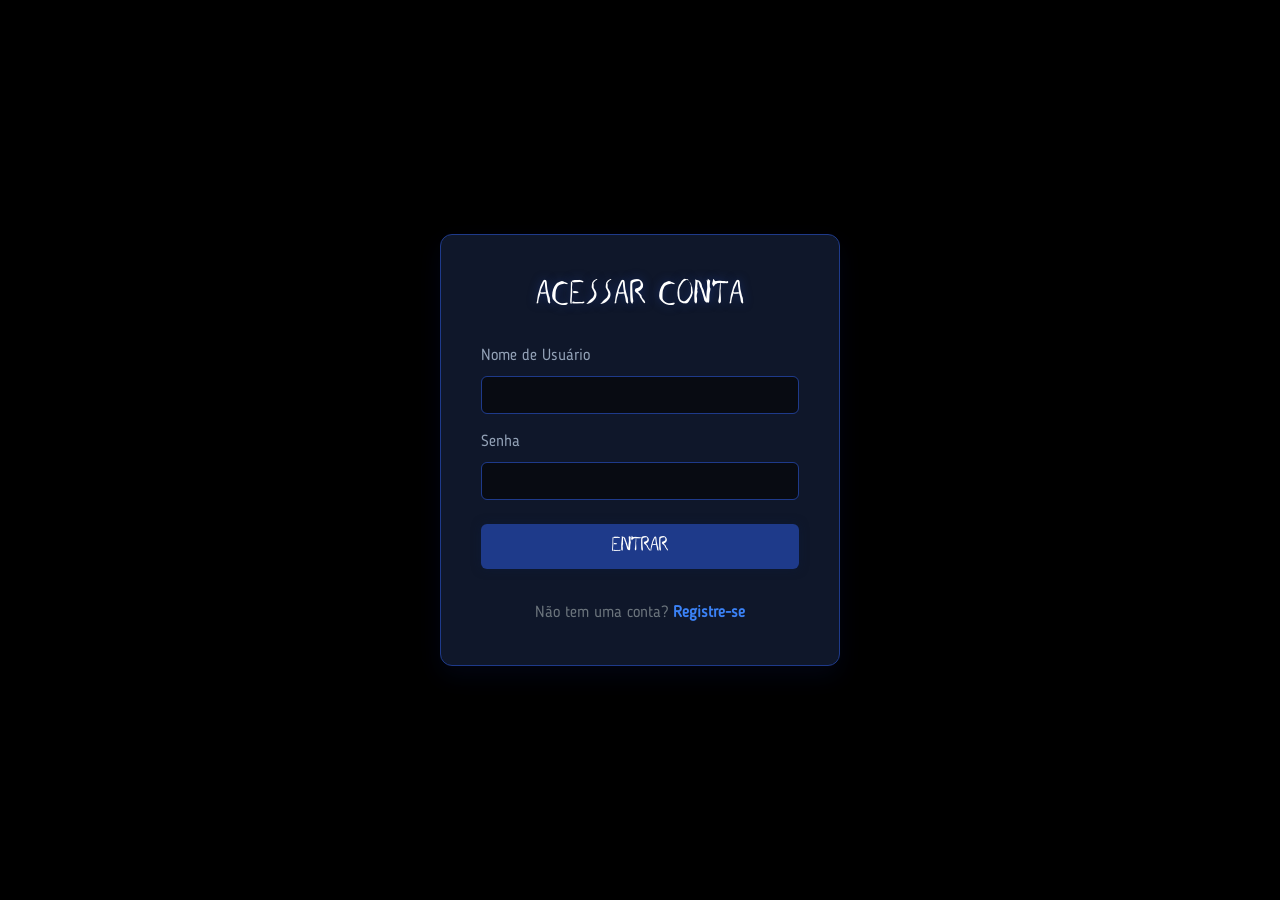
<file: src/main/resources/static/fichas.html>
<!DOCTYPE html>
<html lang="pt-BR" data-bs-theme="dark">
<head>
    <meta charset="UTF-8">
    <meta name="viewport" content="width=device-width, initial-scale=1.0">
    <title>PACTOS RPG - Meus Agentes</title>
    <link href="https://cdn.jsdelivr.net/npm/bootstrap@5.3.2/dist/css/bootstrap.min.css" rel="stylesheet">
    <style>
        /* 1. IMPORTAÇÃO DAS FONTES OFICIAIS (.otf) */
        @font-face {
            font-family: 'LeopoldMedium';
            src: url('fonts/Leopold.otf') format('opentype');
        }
        @font-face {
            font-family: 'BloggerSansRegular';
            src: url('fonts/BloggerSans.otf') format('opentype');
        }

        /* 2. TIPOGRAFIA E FUNDO BASE */
        body {
            background-color: #000000; /* Fundo levemente puxado pro azul ultra-escuro */
            color: #e0e0e0;
            font-family: 'BloggerSansRegular', sans-serif;
            margin: 0; padding: 0;
            overflow-x: hidden;
        }

        h1, h2, h3, h4, h5, h6, .fonte-leopold, .btn-blue, .ficha-name-new, .agentes-count {
            font-family: 'LeopoldMedium', sans-serif;
            letter-spacing
            : 1px;
        }

        /* 3. HEADER PRINCIPAL COM GRADIENTE AZUL FORTE */
        .pactos-header {
            display: flex; justify-content: space-between; align-items: center;
            padding: 15px 30px;
            /* NOVO GRADIENTE: De um Preto-Azulado para um Azul Intenso e Vibrante */
            background: linear-gradient(90deg, #020617 0%, #1e3a8a 100%);
            border-bottom: 1px solid #1b48ae; /* Borda agora é um azul mais vivo */
            box-shadow: 0 4px 25px rgba(29, 78, 216, 0.4); /* Brilho da header mais azulado */
            position: sticky; top: 0; z-index: 1000;
        }

        .header-left { display: flex; align-items: center; gap: 20px; z-index: 2;}

        /* O Botão Hambúrguer */
        .menu-btn {
            background: transparent; border: none; color: #0365da; /* Azul mais claro para destacar no fundo escuro */
            font-size: 2.2rem; cursor: pointer; transition: 0.3s;
        }
        .menu-btn:hover { color: #ffffff; transform: scale(1.1); text-shadow: 0 0 10px rgba(255,255,255,0.5); }

        /* Centraliza a logo no meio absoluto da tela */
        .pactos-logo {
            position: absolute;
            left: 50%;
            transform: translateX(-50%);
            z-index: 1;
        }

        .pactos-logo img {
            height: 130px; width: auto;
            filter: drop-shadow(0 0 10px rgba(96, 165, 250, 0.6)); /* Brilho azul mais forte na logo */
            mix-blend-mode: lighten; /* Mágica que remove o fundo preto do JPG */
        }

        /* Bolinha de Perfil na Header */
        .profile-pic-placeholder {
            width: 45px; height: 45px; background-color: #0f172a;
            border-radius: 50%; border: 2px solid #3b82f6;
            cursor: pointer; transition: 0.3s;
            box-shadow: 0 0 15px rgba(59, 130, 246, 0.5);
            display: flex; justify-content: center; align-items: center;
        }
        .profile-pic-placeholder:hover { border-color: #60a5fa; transform: scale(1.1); box-shadow: 0 0 20px rgba(96, 165, 250, 0.8); }

        /* 4. DESIGN DO MENU LATERAL (SIDEBAR COM GRADIENTE FORTE) */
        .sidebar {
            height: 100vh; width: 0; position: fixed; top: 0; left: 0;
            /* NOVO GRADIENTE NO MENU */
            background: linear-gradient(180deg, #020617 0%, #1e3a8a 100%);
            border-right: 1px solid #3b82f6;
            box-shadow: 5px 0 25px rgba(29, 78, 216, 0.4);
            overflow-x: hidden; transition: 0.4s cubic-bezier(0.175, 0.885, 0.32, 1.275);
            z-index: 1040; display: flex; flex-direction: column;
        }
        .sidebar-header { padding: 30px 20px; text-align: center; border-bottom: 1px solid rgba(59, 130, 246, 0.3); }
        .sidebar-header img { width: 140px; filter: drop-shadow(0 0 10px rgba(96, 165, 250, 0.6)); mix-blend-mode: lighten; }
        .sidebar-menu { list-style: none; padding: 20px 0; margin: 0; flex-grow: 1; }
        .sidebar-menu li a {
            padding: 15px 30px; text-decoration: none; font-size: 1.2rem;
            color: #dbeafe; display: block; transition: 0.3s;
            font-family: 'LeopoldMedium', sans-serif; text-transform: uppercase;
        }
        .sidebar-menu li a:hover { color: #ffffff; background-color: rgba(59, 130, 246, 0.2); border-left: 5px solid #60a5fa; text-shadow: 0 0 8px rgba(255,255,255,0.5); }
        .sidebar-menu li a.inativo { color: #64748b; cursor: default; }
        .sidebar-menu li a.inativo:hover { background-color: transparent; border-left: none; text-shadow: none;}
        .overlay {
            position: fixed; top: 0; left: 0; width: 100%; height: 100%;
            background: rgba(2, 6, 23, 0.85); backdrop-filter: blur(4px);
            z-index: 1030; display: none; opacity: 0; transition: opacity 0.4s;
        }
        .overlay.active { display: block; opacity: 1; }

        /* 5. ÁREA PRINCIPAL E CARTÕES */
        .pactos-main { padding: 40px 30px; max-width: 1400px; margin: 0 auto; }

        .action-bar { display: flex; justify-content: space-between; align-items: center; margin-bottom: 35px; }
        .agentes-count { font-size: 1.5rem; color: #bfdbfe; text-shadow: 0 0 8px rgba(59, 130, 246, 0.4); }

        .search-line {
            border: none; border-bottom: 2px solid #032660; background: transparent; color: white;
            border-radius: 0; padding: 8px 10px; width: 300px; outline: none; font-size: 1.1rem;
            transition: 0.3s;
        }
        .search-line:focus { border-color: #243957; box-shadow: 0 4px 15px rgba(96, 165, 250, 0.3); }

        .btn-blue {
            background-color: #1b48ae; color: white; border: none; font-size: 1.2rem;
            padding: 10px 25px; transition: 0.3s; border-radius: 6px; text-transform: uppercase;
            box-shadow: 0 0 10px rgba(11, 28, 62, 0.5);
        }
        .btn-blue:hover { background-color: #132750; color: white; transform: translateY(-3px); box-shadow: 0 8px 20px rgba(59, 130, 246, 0.6); }

        .fichas-grid { display: grid; grid-template-columns: repeat(auto-fill, minmax(280px, 1fr)); gap: 30px; }

        /* Design do Cartão de Ficha */
        .ficha-card {
            background-color: #0f172a; border: 1px solid #1e3a8a; border-radius: 12px;
            overflow: hidden; transition: 0.4s; position: relative;
            height: 320px; background-size: cover; background-position: center;
            display: flex; align-items: flex-end; padding: 20px;
            box-shadow: 0 10px 25px rgba(2, 6, 23, 0.8);
        }
        .ficha-card:hover { transform: translateY(-8px); border-color: #0b02a1; box-shadow: 0 15px 35px rgba(37, 99, 235, 0.5); }

        .ficha-info { transition: opacity 0.3s; width: 100%; pointer-events: none; z-index: 2; }
        .ficha-name-new { font-size: 2.2rem; color: white; margin-bottom: 4px; text-shadow: 2px 2px 8px rgba(0,0,0,0.9); }
        .ficha-sub-new { font-size: 1.1rem; color: #93c5fd; text-shadow: 1px 1px 5px rgba(0,0,0,0.9); font-weight: bold; }

        /* Overlay Escuro com os botões (Aparece no Hover) */
        .ficha-hover-overlay {
            position: absolute; top: 0; left: 0; width: 100%; height: 100%;
            background: rgba(2, 6, 23, 0.9); backdrop-filter: blur(5px);
            display: flex; flex-direction: column; justify-content: center; align-items: center; gap: 20px;
            opacity: 0; transition: opacity 0.3s; z-index: 3;
        }
        .ficha-card:hover .ficha-info { opacity: 0; }
        .ficha-card:hover .ficha-hover-overlay { opacity: 1; }

        .btn-overlay { width: 80%; font-family: 'LeopoldMedium'; font-size: 1.2rem; }

        /* Cartão de Criar Novo */
        .ficha-card.novo-card {
            background-image: none !important; background-color: #0f172a; border: 2px dashed #1e3a8a;
            cursor: pointer; color: #00408a; flex-direction: column; justify-content: center; align-items: center; gap: 15px;
        }
        .ficha-card.novo-card:hover { border-color: #0050af; color: #ffffff; background-color: #0e1b40; box-shadow: 0 0 20px rgba(37, 99, 235, 0.4); }
        .ficha-card.novo-card svg { width: 60px; height: 60px; transition: 0.3s; }
        .ficha-card.novo-card:hover svg { transform: scale(1.1); }
        .ficha-card.novo-card div { font-family: 'LeopoldMedium'; font-size: 1.4rem; text-transform: uppercase; }
    </style>
</head>
<body>

<div id="pactosSidebar" class="sidebar">
    <div class="sidebar-header">
        <img src="assets/PACTOS.png" alt="PACTOS RPG">
    </div>
    <ul class="sidebar-menu">
        <li><a href="home.html">INÍCIO</a></li>
        <li><a href="perfil.html">MEU PERFIL</a></li>
        <li><a href="fichas.html">AGENTES</a></li>
        <li><a href="#" class="inativo">CAMPANHAS (EM BREVE)</a></li>
    </ul>
    <div style="padding: 20px; border-top: 1px solid rgba(59, 130, 246, 0.3); margin-top: auto;">
        <button onclick="fazerLogout()" class="btn btn-outline-danger w-100" style="font-family: 'LeopoldMedium'; font-size: 1.2rem; border-width: 2px;">SAIR</button>
    </div>
</div>
<div id="menuOverlay" class="overlay" onclick="toggleMenu()"></div>

<header class="pactos-header">
    <div class="header-left">
        <button class="menu-btn" onclick="toggleMenu()">☰</button>
    </div>

    <div class="pactos-logo">
        <img src="assets/PACTOS.png" alt="PACTOS RPG">
    </div>

    <div class="d-flex align-items-center" style="z-index: 2;">
        <a href="perfil.html" title="Meu Perfil" style="text-decoration: none;">
            <div class="profile-pic-placeholder text-secondary">
                <svg width="28" height="28" viewBox="0 0 24 24" fill="#60a5fa"><path d="M12,4A4,4 0 0,1 16,8A4,4 0 0,1 12,12A4,4 0 0,1 8,8A4,4 0 0,1 12,4M12,14C16.42,14 20,15.79 20,18V20H4V18C4,15.79 7.58,14 12,14Z"></path></svg>
            </div>
        </a>
    </div>
</header>

<main class="pactos-main">
    <div class="action-bar">
        <div class="agentes-count" id="contador-agentes">AGENTES: 0/15</div>
        <div class="d-flex gap-4 align-items-center">
            <input type="text" id="buscaAgentes" class="search-line" placeholder="Filtrar agentes pelo nome ou origem...">
            <button class="btn btn-blue" onclick="criarAgente()">NOVO AGENTE</button>
        </div>
    </div>

    <div class="fichas-grid" id="grid-fichas">
        <div class="ficha-card novo-card" id="btn-add-card" onclick="criarAgente()">
            <svg viewBox="0 0 24 24" fill="currentColor"><path d="M19,13H13V19H11V13H5V11H11V5H13V11H19V13Z"></path></svg>
            <div>Criar Novo Agente</div>
        </div>
    </div>
</main>

<script src="https://cdn.jsdelivr.net/npm/bootstrap@5.3.2/dist/js/bootstrap.bundle.min.js"></script>
<script>
    // --- LÓGICA DO MENU HAMBÚRGUER ---
    function toggleMenu() {
        const sidebar = document.getElementById("pactosSidebar");
        const overlay = document.getElementById("menuOverlay");
        if (sidebar.style.width === "300px") {
            sidebar.style.width = "0";
            overlay.classList.remove("active");
            setTimeout(() => overlay.style.display = "none", 400);
        } else {
            overlay.style.display = "block";
            setTimeout(() => overlay.classList.add("active"), 10);
            sidebar.style.width = "300px";
        }
    }

    // --- LÓGICA DO SISTEMA INTACTA ---
    const maxAgentes = 15;
    let totalAgentes = 0;
    const usuarioLogado = localStorage.getItem('usuarioLogado');

    if (!usuarioLogado) {
        alert("Você precisa estar logado!");
        window.location.href = "login.html";
    }

    function atualizarContador() {
        document.getElementById('contador-agentes').innerText = `AGENTES: ${totalAgentes}/${maxAgentes}`;
    }

    async function carregarFichas() {
        try {
            const resposta = await fetch(`/api/agentes/listar/${usuarioLogado}`);
            const agentes = await resposta.json();
            totalAgentes = agentes.length;
            atualizarContador();
            agentes.forEach(agente => renderizarCarta(agente));
        } catch (erro) { console.error("Erro ao carregar agentes:", erro); }
    }

    async function carregarFotoDoCabecalho() {
        if (!usuarioLogado) return;
        try {
            const resposta = await fetch(`/api/usuarios/${usuarioLogado}`);
            if (resposta.ok) {
                const usuario = await resposta.json();
                if (usuario.fotoUrl) {
                    const divPerfil = document.querySelector('.profile-pic-placeholder');
                    divPerfil.style.backgroundImage = `url('${usuario.fotoUrl}')`;
                    divPerfil.style.backgroundSize = 'cover';
                    divPerfil.style.backgroundPosition = 'center';
                    divPerfil.innerHTML = '';
                }
            }
        } catch (erro) { console.error("Erro ao carregar foto do cabeçalho:", erro); }
    }

    function renderizarCarta(agente) {
        const cardId = `agente-${agente.id}`;
        // Fundo padrão agora é azul marinho super escuro
        const imagemFundo = agente.fotoUrl ? agente.fotoUrl : "https://via.placeholder.com/300x400/020617/1e3a8a?text=+";

        const novoAgenteHTML = `
            <div class="ficha-card" id="${cardId}" style="background-image: linear-gradient(to bottom, rgba(2,6,23,0.1) 40%, rgba(2,6,23,0.95)), url('${imagemFundo}');">
                <div class="ficha-info">
                    <div class="ficha-name-new">${agente.nome}</div>
                    <div class="ficha-sub-new">Nível ${agente.nivel || 0} • ${agente.origem}</div>
                </div>
                <div class="ficha-hover-overlay">
                    <a href="index.html?id=${agente.id}" class="btn btn-blue btn-overlay text-decoration-none text-center py-2">ENTRAR NA FICHA</a>
                    <button class="btn btn-danger btn-overlay py-2" style="font-family: 'LeopoldMedium';" onclick="excluirAgente(${agente.id}, event)">EXCLUIR</button>
                </div>
            </div>
        `;
        const btnAddCard = document.getElementById('btn-add-card');
        btnAddCard.insertAdjacentHTML('beforebegin', novoAgenteHTML);
    }

    async function criarAgente() {
        if (totalAgentes >= maxAgentes) { alert("Limite máximo atingido!"); return; }
        try {
            const resposta = await fetch(`/api/agentes/criar/${usuarioLogado}`, { method: 'POST' });
            if (resposta.ok) {
                const novoAgente = await resposta.json();
                renderizarCarta(novoAgente);
                totalAgentes++; atualizarContador();
            }
        } catch (erro) { console.error("Erro ao criar personagem:", erro); }
    }

    async function excluirAgente(id, event) {
        event.stopPropagation();
        if(confirm("Os registros deste pacto serão apagados. Tem certeza que deseja excluir?")) {
            try {
                await fetch(`/api/agentes/excluir/${id}`, { method: 'DELETE' });
                document.getElementById(`agente-${id}`).remove();
                totalAgentes--; atualizarContador();
            } catch (erro) { console.error("Erro ao excluir:", erro); }
        }
    }

    function fazerLogout() {
        if(confirm("Tem certeza que deseja sair da sua conta?")) {
            localStorage.removeItem('usuarioLogado');
            window.location.href = "login.html";
        }
    }

    // Filtro de pesquisa em tempo real
    document.getElementById('buscaAgentes').addEventListener('input', function(evento) {
        const textoPesquisa = evento.target.value.toLowerCase();
        const cartoes = document.querySelectorAll('.ficha-card:not(.novo-card)');
        cartoes.forEach(cartao => {
            const nomePersonagem = cartao.querySelector('.ficha-name-new').innerText.toLowerCase();
            const detalhesPersonagem = cartao.querySelector('.ficha-sub-new').innerText.toLowerCase();
            if (nomePersonagem.includes(textoPesquisa) || detalhesPersonagem.includes(textoPesquisa)) {
                cartao.style.display = 'flex';
            } else {
                cartao.style.display = 'none';
            }
        });
    });

    // Inicializa a página
    carregarFichas();
    carregarFotoDoCabecalho();
</script>
</body>
</html>
</file>
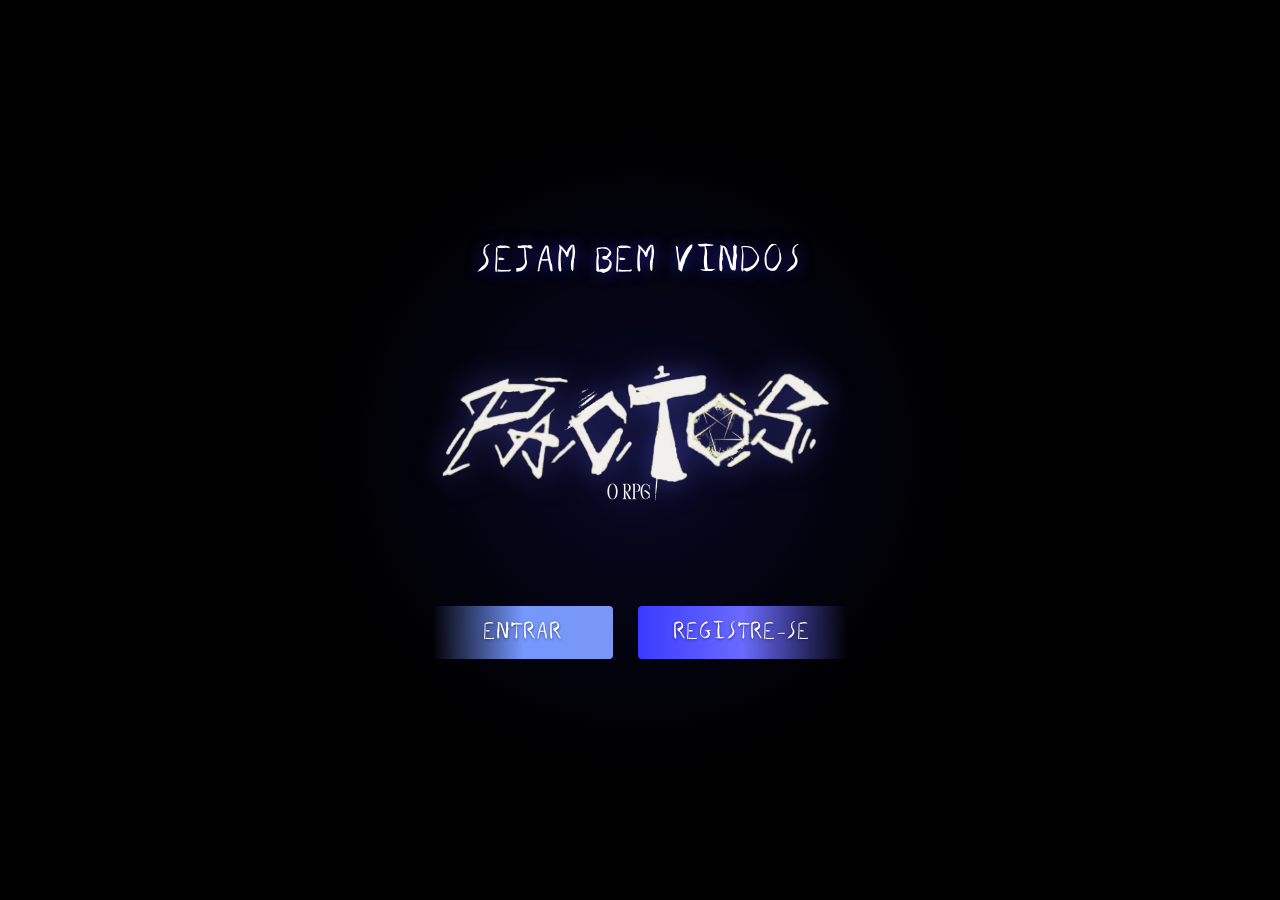
<file: src/main/resources/static/home.html>
<!DOCTYPE html>
<html lang="pt-BR" data-bs-theme="dark">
<head>
    <meta charset="UTF-8">
    <meta name="viewport" content="width=device-width, initial-scale=1.0">
    <title>PACTOS RPG - Bem-vindo</title>
    <link href="https://cdn.jsdelivr.net/npm/bootstrap@5.3.2/dist/css/bootstrap.min.css" rel="stylesheet">
    <style>
        /* 1. IMPORTAÇÃO DAS FONTES OFICIAIS */
        @font-face {
            font-family: 'LeopoldMedium';
            src: url('fonts/Leopold.otf') format('opentype');
        }
        @font-face {
            font-family: 'BloggerSansRegular';
            src: url('fonts/BloggerSans.otf') format('opentype');
        }

        /* 2. FUNDO E LAYOUT BASE */
        body {
            background-color: #000000;
            color: #e0e0e0;
            font-family: 'BloggerSansRegular', sans-serif;
            height: 100vh;
            display: flex;
            flex-direction: column;
            justify-content: center;
            align-items: center;
            margin: 0;
            overflow: hidden;
        }

        /* Brilho misterioso de fundo (ajustado para a cor do seu botão) */
        .bg-glow {
            position: absolute;
            top: 50%; left: 50%;
            transform: translate(-50%, -50%);
            width: 70vw; height: 70vh;
            background: radial-gradient(circle, rgba(58, 58, 255, 0.15) 0%, transparent 60%);
            z-index: 1;
            pointer-events: none;
        }

        /* 3. TÍTULO E LOGO */
        .welcome-text {
            font-family: 'LeopoldMedium', sans-serif;
            font-weight: normal;
            font-size: 2.2rem;
            text-transform: uppercase;
            letter-spacing: 4px;
            text-align: center;
            color: #ffffff;
            text-shadow: 0 0 15px rgba(58, 58, 255, 0.8);
            margin-bottom: 20px;
            z-index: 2;
        }

        .logo-placeholder {
            max-width: 450px;
            width: 100%;
            margin-bottom: 50px;
            z-index: 2;
            display: flex;
            justify-content: center;
        }

        .logo-placeholder img {
            width: 100%;
            height: auto;
            filter: drop-shadow(0 0 15px rgba(106, 106, 255, 0.5));
        }

        /* 4. BOTÕES PERSONALIZADOS (Criados por Você) */
        .botoes-container {
            display: flex;
            gap: 25px;
            z-index: 2;
        }

        /* Botão ENTRAR (Fade para a Esquerda) */
        .btn-blue {
            padding: 10px 36px;
            font-family: 'LeopoldMedium', sans-serif;
            font-size: 1.4rem;
            letter-spacing: 2px;
            text-transform: uppercase;
            color: #ffffff;
            background: linear-gradient(to left, #7a97f3 0%, #7597ff 50%, rgba(106, 106, 255, 0) 100%);
            border-radius: 4px;
            cursor: pointer;
            transition: all 0.2s ease;
            text-shadow: 0 1px 3px rgba(0,0,0,0.5);
            min-width: 180px;
            border: none; /* Mantive o seu border: none no final, pois anula a linha dura e deixa o fade liso */
            text-align: center;
            text-decoration: none;
        }

        .btn-blue:hover {
            background: linear-gradient(135deg, #4a4aff 0%, #8a8aff 40%, #6a6aff 60%, #4242c6 100%);
            box-shadow: inset 0 1px 0 rgba(255,255,255,0.3), 0 4px 14px rgba(60,60,255,0.5);
            transform: translateY(-1px);
            color: #ffffff;
        }

        .btn-blue:active {
            transform: translateY(0);
            box-shadow: inset 0 2px 4px rgba(0,0,0,0.3);
        }

        /* Botão REGISTRE-SE (Fade para a Direita - Espelhado) */
        .btn-outline-blue {
            padding: 10px 36px;
            font-family: 'LeopoldMedium', sans-serif;
            font-size: 1.4rem;
            letter-spacing: 2px;
            text-transform: uppercase;
            color: #ffffff;
            background: linear-gradient(to right, #3a3aff 0%, #6a6aff 50%, rgba(106, 106, 255, 0) 100%);
            border-radius: 4px;
            cursor: pointer;
            transition: all 0.2s ease;
            text-shadow: 0 1px 3px rgba(0,0,0,0.5);
            min-width: 180px;
            border: none;
            text-align: center;
            text-decoration: none;
        }

        .btn-outline-blue:hover {
            background: linear-gradient(135deg, #4a4aff 0%, #8a8aff 40%, #6a6aff 60%, #4a4add 100%);
            box-shadow: inset 0 1px 0 rgba(255,255,255,0.3), 0 4px 14px rgba(60,60,255,0.5);
            transform: translateY(-1px);
            color: #ffffff;
        }

        .btn-outline-blue:active {
            transform: translateY(0);
            box-shadow: inset 0 2px 4px rgba(0,0,0,0.3);
        }
    </style>
</head>
<body>

<div class="bg-glow"></div>

<h1 class="welcome-text">SEJAM BEM VINDOS</h1>

<div class="logo-placeholder">
    <img src="assets/PACTOS.png" alt="PACTOS O RPG">
</div>

<div class="botoes-container">
    <a href="login.html" class="btn-blue">ENTRAR</a>
    <a href="register.html" class="btn-outline-blue">REGISTRE-SE</a>
</div>

<script src="https://cdn.jsdelivr.net/npm/bootstrap@5.3.2/dist/js/bootstrap.bundle.min.js"></script>
</body>
</html>
</file>
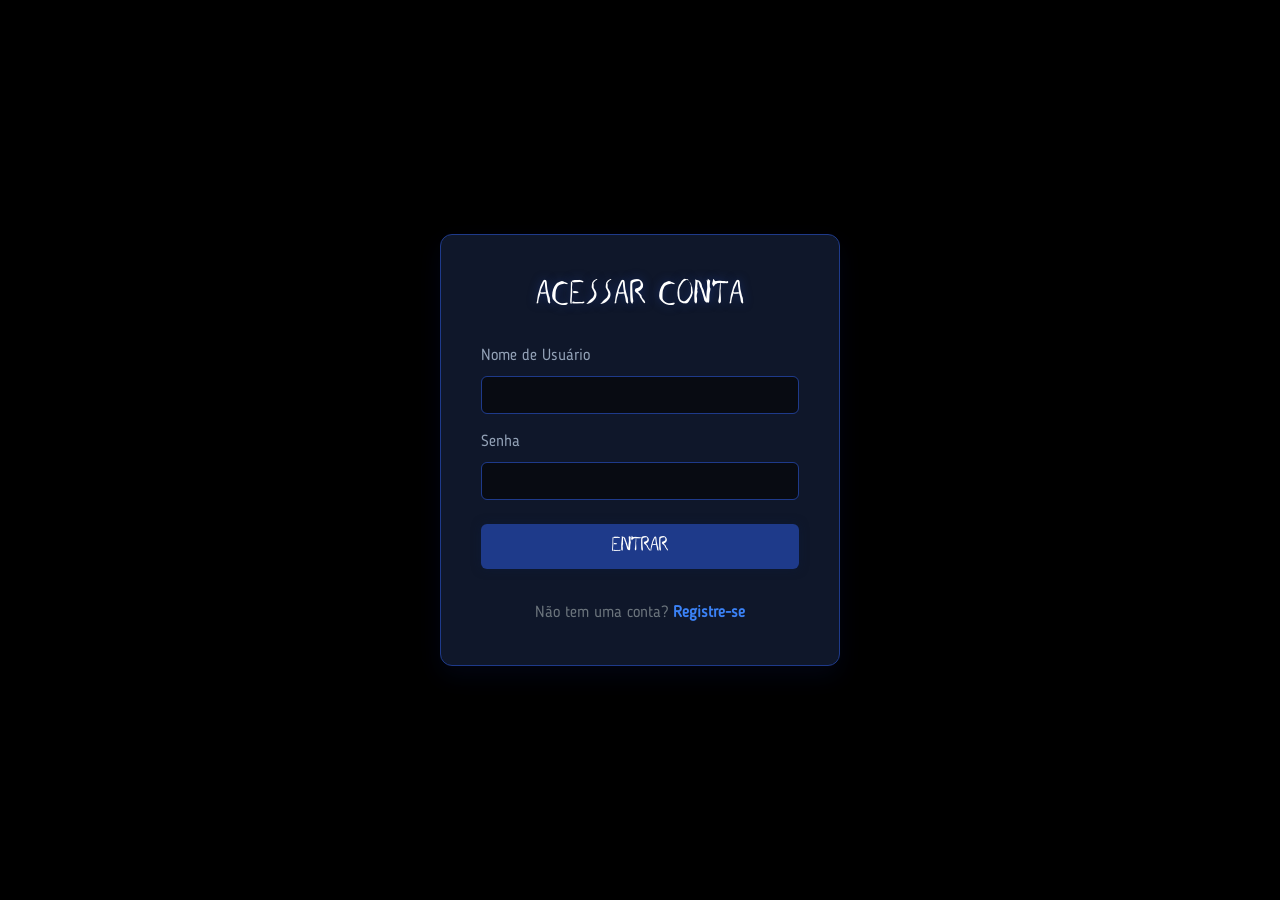
<file: src/main/resources/static/login.html>
<!DOCTYPE html>
<html lang="pt-BR" data-bs-theme="dark">
<head>
    <meta charset="UTF-8">
    <meta name="viewport" content="width=device-width, initial-scale=1.0">
    <title>PACTOS RPG - Login</title>
    <link href="https://cdn.jsdelivr.net/npm/bootstrap@5.3.2/dist/css/bootstrap.min.css" rel="stylesheet">
    <style>
        /* IMPORTAÇÃO DAS FONTES OFICIAIS */
        @font-face {
            font-family: 'LeopoldMedium';
            src: url('fonts/Leopold.otf') format('opentype');
        }
        @font-face {
            font-family: 'BloggerSansRegular';
            src: url('fonts/BloggerSans.otf') format('opentype');
        }

        body {
            background-color: #000000;
            color: #e0e0e0;
            font-family: 'BloggerSansRegular', sans-serif;
            height: 100vh; display: flex; justify-content: center; align-items: center; margin: 0;
        }

        /* Cartão de Login nos tons da ficha */
        .auth-card {
            background-color: #0f172a;
            padding: 40px;
            border-radius: 12px;
            border: 1px solid #1e3a8a;
            width: 100%;
            max-width: 400px;
            box-shadow: 0 10px 25px rgba(2, 6, 23, 0.8);
        }

        .auth-title {
            color: #ffffff;
            text-shadow: 0 0 10px rgba(30, 58, 138, 0.8);
            text-align: center;
            margin-bottom: 30px;
            font-family: 'LeopoldMedium', sans-serif;
            letter-spacing: 1px;
            font-size: 2rem;
        }

        /* Campos de texto padrão PACTOS */
        .form-control {
            background-color: #080b12;
            border: 1px solid #1e3a8a;
            color: white;
            transition: 0.3s;
            font-family: 'BloggerSansRegular', sans-serif;
        }
        .form-control:focus {
            background-color: #0f172a;
            border-color: #3b82f6;
            color: white;
            box-shadow: 0 0 8px rgba(30, 58, 138, 0.5);
        }
        .form-label { color: #94a3b8; }

        /* Botão de Login Azul Escuro */
        .btn-blue {
            background-color: #1e3a8a;
            color: white;
            border: none;
            font-family: 'LeopoldMedium', sans-serif;
            font-size: 1.2rem;
            transition: 0.3s;
            border-radius: 6px;
            text-transform: uppercase;
            box-shadow: 0 0 10px rgba(11, 28, 62, 0.5);
        }
        .btn-blue:hover {
            background-color: #1d4ed8;
            color: white;
            transform: translateY(-2px);
            box-shadow: 0 8px 20px rgba(29, 78, 216, 0.6);
        }

        .text-blue { color: #3b82f6 !important; text-decoration: none; transition: 0.3s; }
        .text-blue:hover { color: #60a5fa !important; text-shadow: 0 0 8px rgba(59, 130, 246, 0.5); }
    </style>
</head>
<body>

<div class="auth-card">
    <h2 class="auth-title">ACESSAR CONTA</h2>

    <form onsubmit="entrarNoSistema(event)">
        <div class="mb-3">
            <label for="nomeUsuarioLogin" class="form-label">Nome de Usuário</label>
            <input type="text" class="form-control" id="nomeUsuarioLogin" required>
        </div>

        <div class="mb-4">
            <label for="senhaLogin" class="form-label">Senha</label>
            <input type="password" class="form-control" id="senhaLogin" required>
        </div>

        <button type="submit" class="btn btn-blue w-100 py-2 mb-3">ENTRAR</button>

        <div class="text-center mt-3">
            <span class="text-secondary">Não tem uma conta?</span>
            <a href="register.html" class="text-blue fw-bold">Registre-se</a>
        </div>
    </form>
</div>

<script>
    async function entrarNoSistema(event) {
        event.preventDefault();

        const nome = document.getElementById('nomeUsuarioLogin').value;
        const senha = document.getElementById('senhaLogin').value;

        const dadosLogin = {
            nomeUsuario: nome,
            senha: senha
        };

        try {
            const resposta = await fetch('/api/usuarios/login', {
                method: 'POST',
                headers: { 'Content-Type': 'application/json' },
                body: JSON.stringify(dadosLogin)
            });

            const textoRetorno = await resposta.text();

            if (resposta.ok) {
                localStorage.setItem('usuarioLogado', nome);
                window.location.href = "fichas.html";
            } else {
                alert(textoRetorno);
            }
        } catch (erro) {
            console.error(erro);
            alert("O servidor do PACTOS está offline.");
        }
    }
</script>

</body>
</html>
</file>
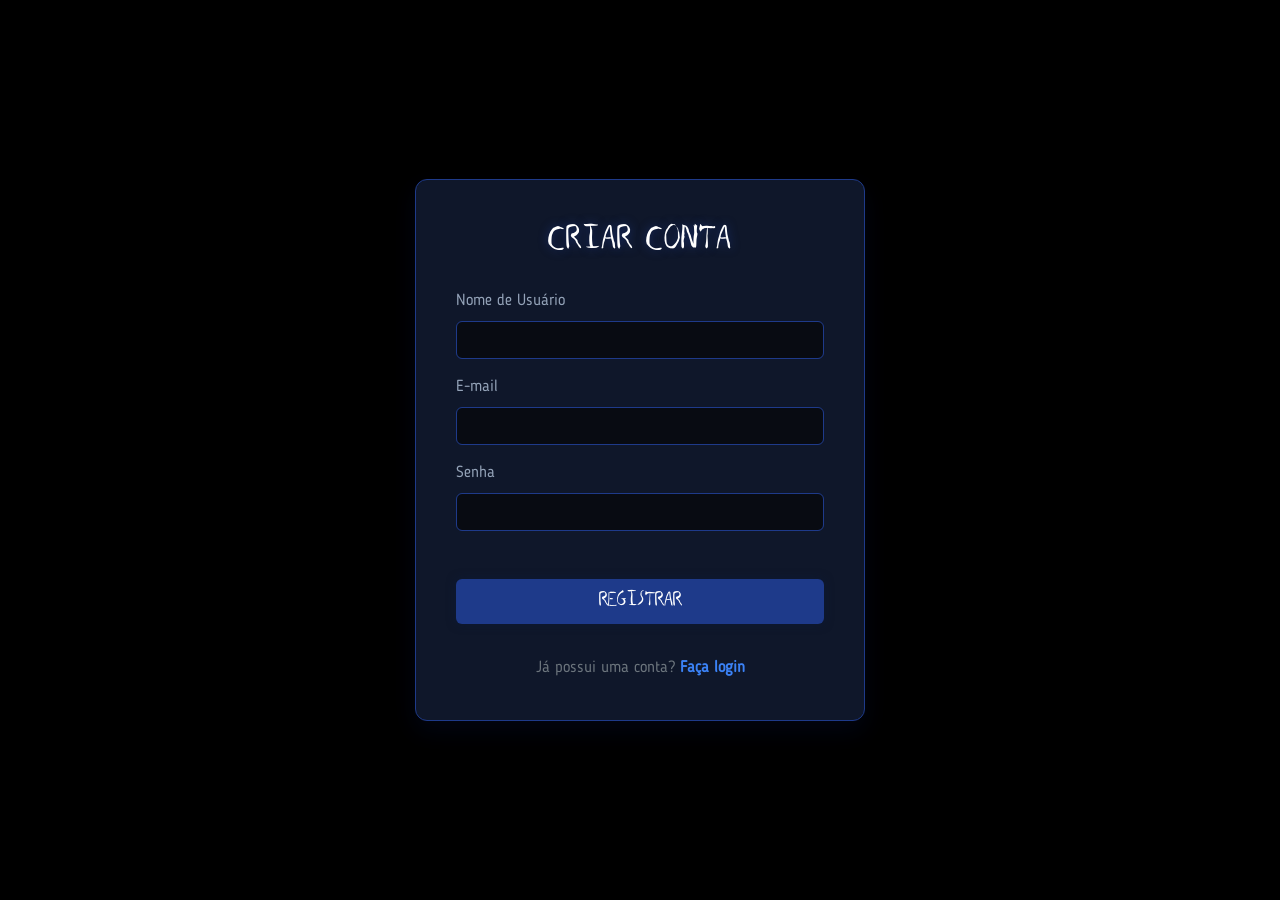
<file: src/main/resources/static/register.html>
<!DOCTYPE html>
<html lang="pt-BR" data-bs-theme="dark">
<head>
    <meta charset="UTF-8">
    <meta name="viewport" content="width=device-width, initial-scale=1.0">
    <title>PACTOS RPG - Registrar</title>
    <link href="https://cdn.jsdelivr.net/npm/bootstrap@5.3.2/dist/css/bootstrap.min.css" rel="stylesheet">
    <script src="https://www.google.com/recaptcha/api.js" async defer></script>
    <style>
        /* IMPORTAÇÃO DAS FONTES OFICIAIS */
        @font-face {
            font-family: 'LeopoldMedium';
            src: url('fonts/Leopold.otf') format('opentype');
        }
        @font-face {
            font-family: 'BloggerSansRegular';
            src: url('fonts/BloggerSans.otf') format('opentype');
        }

        body {
            background-color: #000000;
            color: #e0e0e0;
            font-family: 'BloggerSansRegular', sans-serif;
            min-height: 100vh; display: flex; justify-content: center; align-items: center; margin: 0; padding: 20px 0;
        }

        .auth-card {
            background-color: #0f172a;
            padding: 40px;
            border-radius: 12px;
            border: 1px solid #1e3a8a;
            width: 100%;
            max-width: 450px;
            box-shadow: 0 10px 25px rgba(2, 6, 23, 0.8);
        }

        .auth-title {
            color: #ffffff;
            text-shadow: 0 0 10px rgba(30, 58, 138, 0.8);
            text-align: center;
            margin-bottom: 30px;
            font-family: 'LeopoldMedium', sans-serif;
            letter-spacing: 1px;
            font-size: 2rem;
        }

        .form-control {
            background-color: #080b12;
            border: 1px solid #1e3a8a;
            color: white;
            transition: 0.3s;
            font-family: 'BloggerSansRegular', sans-serif;
        }
        .form-control:focus {
            background-color: #0f172a;
            border-color: #3b82f6;
            color: white;
            box-shadow: 0 0 8px rgba(30, 58, 138, 0.5);
        }
        .form-label { color: #94a3b8; }

        .btn-blue {
            background-color: #1e3a8a;
            color: white;
            border: none;
            font-family: 'LeopoldMedium', sans-serif;
            font-size: 1.2rem;
            transition: 0.3s;
            border-radius: 6px;
            text-transform: uppercase;
            box-shadow: 0 0 10px rgba(11, 28, 62, 0.5);
        }
        .btn-blue:hover {
            background-color: #1d4ed8;
            color: white;
            transform: translateY(-2px);
            box-shadow: 0 8px 20px rgba(29, 78, 216, 0.6);
        }

        .text-blue { color: #3b82f6 !important; text-decoration: none; transition: 0.3s; }
        .text-blue:hover { color: #60a5fa !important; text-shadow: 0 0 8px rgba(59, 130, 246, 0.5); }
    </style>
</head>
<body>

<div class="auth-card">
    <h2 class="auth-title">CRIAR CONTA</h2>

    <form onsubmit="cadastrarUsuario(event)">

        <div class="mb-3">
            <label class="form-label">Nome de Usuário</label>
            <input type="text" class="form-control" id="nomeReg" required>
        </div>

        <div class="mb-3">
            <label class="form-label">E-mail</label>
            <input type="email" class="form-control" id="emailReg" required>
        </div>

        <div class="mb-4">
            <label class="form-label">Senha</label>
            <input type="password" class="form-control" id="senhaReg" required>
        </div>

        <div class="mb-4 d-flex justify-content-center">
            <div class="g-recaptcha" data-sitekey="6LdYc-AqAAAAAOL076k7Z2aZ4D8qZ1oD-hH1hFjL" data-theme="dark"></div>
        </div>

        <button type="submit" class="btn btn-blue w-100 py-2 mb-3">REGISTRAR</button>

        <div class="text-center mt-3">
            <span class="text-secondary">Já possui uma conta?</span>
            <a href="login.html" class="text-blue fw-bold">Faça login</a>
        </div>
    </form>
</div>

<script>
    async function cadastrarUsuario(event) {
        event.preventDefault();

        // 1. Pega os dados dos campos de texto
        const nome = document.getElementById('nomeReg').value;
        const email = document.getElementById('emailReg').value;
        const senha = document.getElementById('senhaReg').value;

        // 2. Pega a resposta do Google reCAPTCHA
        const tokenDoGoogle = grecaptcha.getResponse();

        // 3. Verifica se o jogador marcou a caixinha
        if (!tokenDoGoogle) {
            alert("Por favor, confirme que você não é um robô!");
            return;
        }

        const dadosUsuario = {
            nomeUsuario: nome,
            email: email,
            senha: senha
        };

        try {
            // 4. Envia os dados e o "token" para o nosso servidor Java
            const urlComToken = `/api/usuarios/registrar?g-recaptcha-response=${encodeURIComponent(tokenDoGoogle)}`;

            const resposta = await fetch(urlComToken, {
                method: 'POST',
                headers: {
                    'Content-Type': 'application/json'
                },
                body: JSON.stringify(dadosUsuario)
            });

            // 5. Verifica a resposta do Java
            const textoRetorno = await resposta.text();

            if (resposta.ok) {
                alert(textoRetorno); // Sucesso!
                window.location.href = "login.html"; // Manda o usuário para a tela de login
            } else if (resposta.status === 403) {
                alert("O Google detectou uma anomalia (Robô). Tente novamente.");
                grecaptcha.reset();
            } else {
                alert(textoRetorno);
                grecaptcha.reset();
            }
        } catch (erro) {
            console.error(erro);
            alert("O servidor do PACTOS está offline.");
        }
    }
</script>

</body>
</html>
</file>
